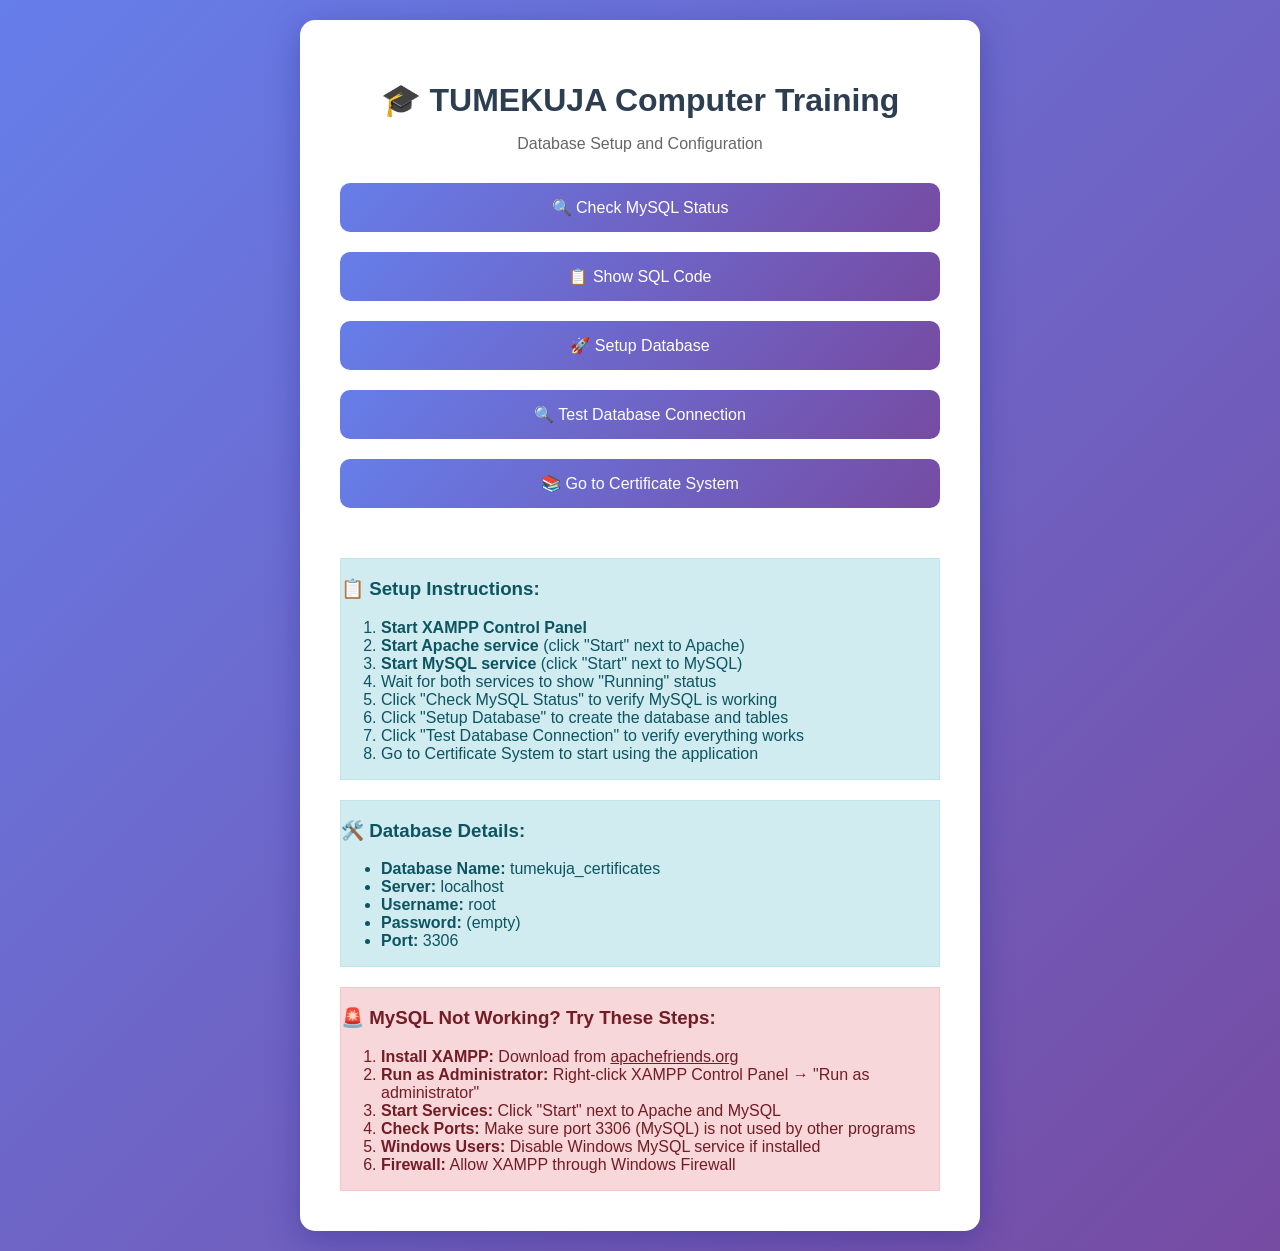
<file: setup.html>
<!DOCTYPE html>
<html lang="en">
<head>
    <meta charset="UTF-8">
    <meta name="viewport" content="width=device-width, initial-scale=1.0">
    <title>Database Setup - TUMEKUJA Computer Training</title>
    <style>
        body {
            font-family: 'Arial', sans-serif;
            background: linear-gradient(135deg, #667eea 0%, #764ba2 100%);
            min-height: 100vh;
            display: flex;
            align-items: center;
            justify-content: center;
            margin: 0;
            padding: 20px;
        }
        
        .setup-container {
            background: white;
            border-radius: 15px;
            padding: 40px;
            box-shadow: 0 8px 32px rgba(31, 38, 135, 0.37);
            max-width: 600px;
            width: 100%;
        }
        
        .setup-header {
            text-align: center;
            margin-bottom: 30px;
        }
        
        .setup-header h1 {
            color: #2c3e50;
            margin-bottom: 10px;
        }
        
        .setup-header p {
            color: #666;
        }
        
        .setup-btn {
            background: linear-gradient(135deg, #667eea, #764ba2);
            color: white;
            border: none;
            padding: 15px 30px;
            border-radius: 10px;
            font-size: 16px;
            cursor: pointer;
            width: 100%;
            margin-bottom: 20px;
            transition: all 0.3s ease;
        }
        
        .setup-btn:hover {
            transform: translateY(-2px);
            box-shadow: 0 8px 25px rgba(102, 126, 234, 0.3);
        }
        
        .result {
            padding: 15px;
            border-radius: 10px;
            margin-top: 20px;
            display: none;
        }
        
        .success {
            background: #d4edda;
            color: #155724;
            border: 1px solid #c3e6cb;
        }
        
        .error {
            background: #f8d7da;
            color: #721c24;
            border: 1px solid #f5c6cb;
        }
        
        .info {
            background: #d1ecf1;
            color: #0c5460;
            border: 1px solid #bee5eb;
        }
        
        .loading {
            text-align: center;
            color: #666;
        }
        
        .sql-code {
            background: #2d3748;
            color: #68d391;
            padding: 20px;
            border-radius: 10px;
            font-family: 'Courier New', monospace;
            font-size: 14px;
            white-space: pre-wrap;
            overflow-x: auto;
            margin: 20px 0;
            border: 1px solid #4a5568;
        }
        
        .copy-btn {
            background: #38a169;
            color: white;
            border: none;
            padding: 8px 16px;
            border-radius: 5px;
            cursor: pointer;
            font-size: 12px;
            margin-top: 10px;
        }
        
        .copy-btn:hover {
            background: #2f855a;
        }
    </style>
</head>
<body>
    <div class="setup-container">
        <div class="setup-header">
            <h1>🎓 TUMEKUJA Computer Training</h1>
            <p>Database Setup and Configuration</p>
        </div>
        
        <button class="setup-btn" onclick="checkMySQLStatus()">
            🔍 Check MySQL Status
        </button>
        
        <button class="setup-btn" onclick="showSQLCode()">
            📋 Show SQL Code
        </button>
        
        <button class="setup-btn" onclick="setupDatabase()">
            🚀 Setup Database
        </button>
        
        <button class="setup-btn" onclick="testConnection()">
            🔍 Test Database Connection
        </button>
        
        <button class="setup-btn" onclick="window.location.href='index.html'">
            📚 Go to Certificate System
        </button>
        
        <div id="result" class="result"></div>
        
        <div class="info" style="display: block; margin-top: 30px;">
            <h3>📋 Setup Instructions:</h3>
            <ol>
                <li><strong>Start XAMPP Control Panel</strong></li>
                <li><strong>Start Apache service</strong> (click "Start" next to Apache)</li>
                <li><strong>Start MySQL service</strong> (click "Start" next to MySQL)</li>
                <li>Wait for both services to show "Running" status</li>
                <li>Click "Check MySQL Status" to verify MySQL is working</li>
                <li>Click "Setup Database" to create the database and tables</li>
                <li>Click "Test Database Connection" to verify everything works</li>
                <li>Go to Certificate System to start using the application</li>
            </ol>
        </div>
        
        <div class="info" style="display: block; margin-top: 20px;">
            <h3>🛠️ Database Details:</h3>
            <ul>
                <li><strong>Database Name:</strong> tumekuja_certificates</li>
                <li><strong>Server:</strong> localhost</li>
                <li><strong>Username:</strong> root</li>
                <li><strong>Password:</strong> (empty)</li>
                <li><strong>Port:</strong> 3306</li>
            </ul>
        </div>
        
        <div class="error" style="display: block; margin-top: 20px;">
            <h3>🚨 MySQL Not Working? Try These Steps:</h3>
            <ol>
                <li><strong>Install XAMPP:</strong> Download from <a href="https://www.apachefriends.org/" target="_blank" style="color: #721c24;">apachefriends.org</a></li>
                <li><strong>Run as Administrator:</strong> Right-click XAMPP Control Panel → "Run as administrator"</li>
                <li><strong>Start Services:</strong> Click "Start" next to Apache and MySQL</li>
                <li><strong>Check Ports:</strong> Make sure port 3306 (MySQL) is not used by other programs</li>
                <li><strong>Windows Users:</strong> Disable Windows MySQL service if installed</li>
                <li><strong>Firewall:</strong> Allow XAMPP through Windows Firewall</li>
            </ol>
        </div>
    </div>

    <script>
        function showResult(message, type) {
            const result = document.getElementById('result');
            result.className = `result ${type}`;
            result.innerHTML = message;
            result.style.display = 'block';
        }
        
        function showLoading() {
            showResult('<div class="loading">⏳ Please wait...</div>', 'info');
        }
        
        function showSQLCode() {
            const sqlCode = `-- TUMEKUJA Computer Training Certificate System Database
-- Copy and paste this code into phpMyAdmin SQL tab

-- 1. Create the database
CREATE DATABASE IF NOT EXISTS tumekuja_certificates 
CHARACTER SET utf8mb4 
COLLATE utf8mb4_unicode_ci;

-- 2. Use the database
USE tumekuja_certificates;

-- 3. Create the students table
CREATE TABLE IF NOT EXISTS students (
    id INT(11) UNSIGNED AUTO_INCREMENT PRIMARY KEY,
    student_name VARCHAR(255) NOT NULL,
    course VARCHAR(255) NOT NULL,
    teacher_name VARCHAR(255) NOT NULL,
    photo LONGTEXT NULL,
    registration_date DATE NOT NULL,
    created_at TIMESTAMP DEFAULT CURRENT_TIMESTAMP,
    updated_at TIMESTAMP DEFAULT CURRENT_TIMESTAMP ON UPDATE CURRENT_TIMESTAMP
);

-- 4. Insert sample data (optional)
INSERT INTO students (student_name, course, teacher_name, registration_date) VALUES
('John Doe', 'Computer Basics', 'Teacher Mary', '2025-01-15'),
('Jane Smith', 'Microsoft Office', 'Teacher John', '2025-01-20'),
('Peter Johnson', 'Web Design', 'Teacher Alice', '2025-01-25');`;

            const resultHTML = `
                <h3>📋 SQL Code for Manual Database Setup</h3>
                <p><strong>Option 1:</strong> Copy this code and paste it in phpMyAdmin → SQL tab</p>
                <p><strong>Option 2:</strong> Download the file: <a href="database.sql" download style="color: #0c5460;">database.sql</a></p>
                <div class="sql-code" id="sqlCodeBlock">${sqlCode}</div>
                <button class="copy-btn" onclick="copySQLCode()">📋 Copy SQL Code</button>
                <br><br>
                <strong>Steps to use in phpMyAdmin:</strong>
                <ol>
                    <li>Open <a href="http://localhost/phpmyadmin" target="_blank" style="color: #0c5460;">http://localhost/phpmyadmin</a></li>
                    <li>Click on "SQL" tab at the top</li>
                    <li>Paste the SQL code above</li>
                    <li>Click "Go" button</li>
                    <li>Database and table will be created</li>
                </ol>
            `;
            
            showResult(resultHTML, 'info');
        }
        
        function copySQLCode() {
            const sqlBlock = document.getElementById('sqlCodeBlock');
            const textArea = document.createElement('textarea');
            textArea.value = sqlBlock.textContent;
            document.body.appendChild(textArea);
            textArea.select();
            document.execCommand('copy');
            document.body.removeChild(textArea);
            
            // Show feedback
            const copyBtn = document.querySelector('.copy-btn');
            const originalText = copyBtn.textContent;
            copyBtn.textContent = '✅ Copied!';
            setTimeout(() => {
                copyBtn.textContent = originalText;
            }, 2000);
        }
        
        async function checkMySQLStatus() {
            showLoading();
            
            try {
                // Create a simple PHP script to check MySQL status
                const response = await fetch('check_mysql.php');
                const result = await response.text();
                
                if (response.ok) {
                    if (result.includes('success')) {
                        showResult('✅ MySQL is running and accessible!<br>You can proceed with database setup.', 'success');
                    } else {
                        showResult('❌ MySQL connection failed!<br>' + result, 'error');
                    }
                } else {
                    throw new Error('Could not check MySQL status');
                }
            } catch (error) {
                showResult(`❌ Error checking MySQL: ${error.message}<br><br><strong>Common Solutions:</strong><br>1. Open XAMPP Control Panel<br>2. Click "Start" next to MySQL<br>3. Wait for it to show "Running"<br>4. If it fails, try running XAMPP as Administrator`, 'error');
            }
        }
        
        async function setupDatabase() {
            showLoading();
            
            try {
                const response = await fetch('config.php');
                const text = await response.text();
                
                if (response.ok) {
                    showResult('✅ Database setup completed successfully!<br>The database "tumekuja_certificates" and "students" table have been created.', 'success');
                } else {
                    throw new Error('Failed to setup database');
                }
            } catch (error) {
                showResult(`❌ Error setting up database: ${error.message}<br>Please make sure XAMPP is running and MySQL service is started.`, 'error');
            }
        }
        
        async function testConnection() {
            showLoading();
            
            try {
                const response = await fetch('api.php');
                const data = await response.json();
                
                if (response.ok) {
                    showResult('✅ Database connection successful!<br>API is working properly.', 'success');
                } else {
                    throw new Error('API connection failed');
                }
            } catch (error) {
                showResult(`❌ Error testing connection: ${error.message}<br>Please make sure the database is set up correctly.`, 'error');
            }
        }
    </script>
</body>
</html>
</file>
